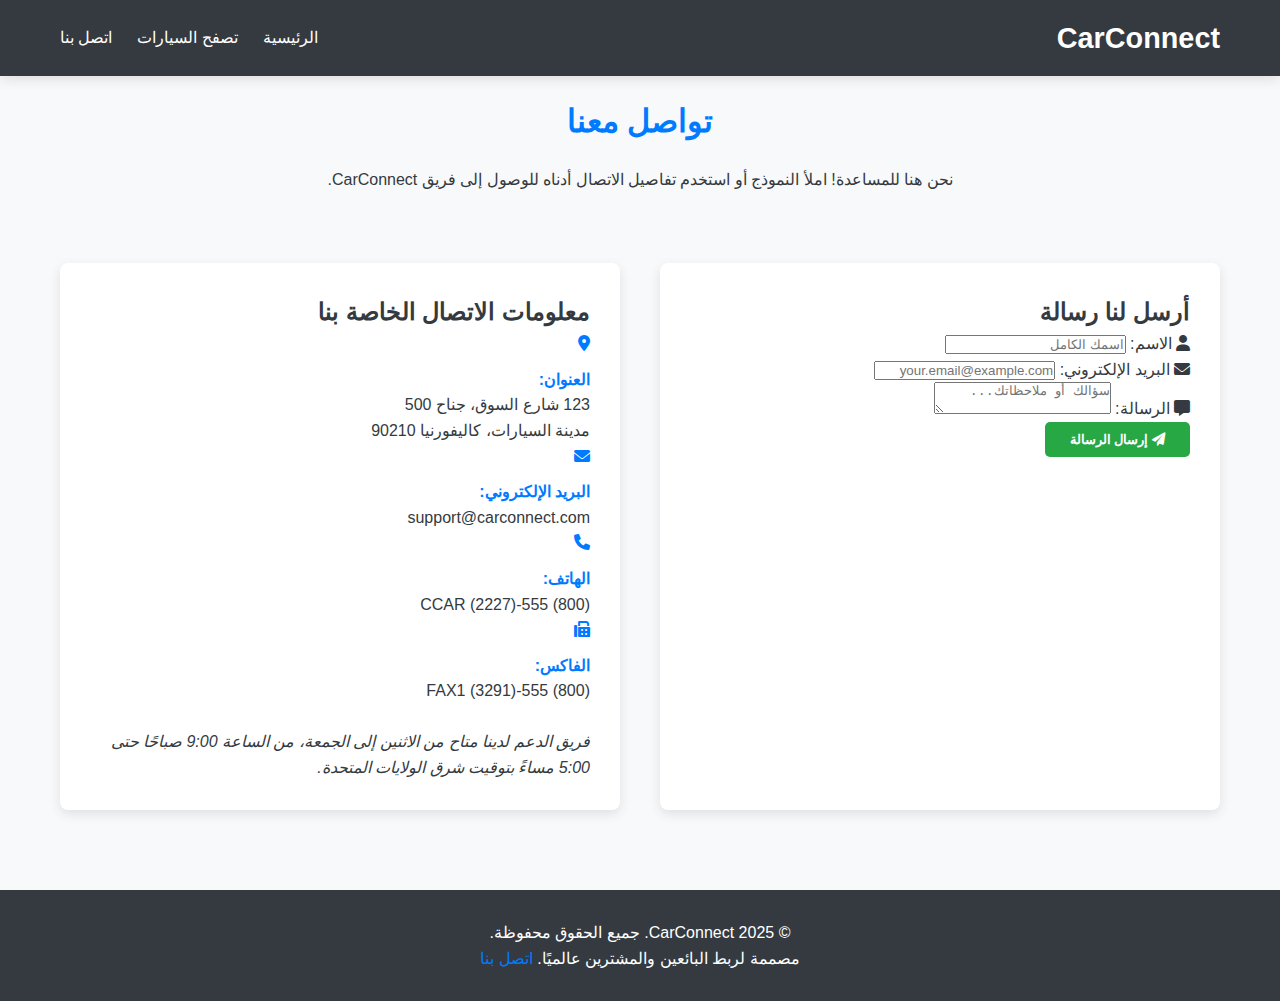
<file: contact.html>
<!DOCTYPE html>
<html lang="ar" dir="rtl">
<head>
    <meta charset="UTF-8">
    <meta name="viewport" content="width=device-width, initial-scale=1.0">
    <title>CarConnect - اتصل بنا</title>
    <link rel="stylesheet" href="styles.css">
    <link rel="stylesheet" href="https://cdnjs.cloudflare.com/ajax/libs/font-awesome/6.0.0-beta3/css/all.min.css">
</head>
<body>

    <header class="header">
        <div class="container header-content">
            <div class="logo"><a href="index.html">CarConnect</a></div>
            <nav class="nav" id="main-nav">
                <ul>
                    <li><a href="index.html">الرئيسية</a></li>
                    <li><a href="browse.html">تصفح السيارات</a></li>
                    <li><a href="contact.html">اتصل بنا</a></li>
                </ul>
            </nav>
            <div class="menu-toggle" id="menu-toggle"><i class="fas fa-bars"></i></div>
        </div>
    </header>

    <main class="container">
        <h1 style="text-align: center; padding: 20px 0; color: var(--primary-color);">تواصل معنا</h1>
        <p style="text-align: center; margin-bottom: 30px;">
            نحن هنا للمساعدة! املأ النموذج أو استخدم تفاصيل الاتصال أدناه للوصول إلى فريق CarConnect.
        </p>

        <section class="contact-form-section">
            
            <div class="contact-form">
                <h2>أرسل لنا رسالة</h2>
                <form action="#" method="POST">
                    <div class="form-group">
                        <label for="name"><i class="fas fa-user"></i> الاسم:</label>
                        <input type="text" id="name" name="name" required placeholder="اسمك الكامل">
                    </div>
                    <div class="form-group">
                        <label for="email"><i class="fas fa-envelope"></i> البريد الإلكتروني:</label>
                        <input type="email" id="email" name="email" required placeholder="your.email@example.com">
                    </div>
                    <div class="form-group">
                        <label for="message"><i class="fas fa-comment-alt"></i> الرسالة:</label>
                        <textarea id="message" name="message" required placeholder="سؤالك أو ملاحظاتك..."></textarea>
                    </div>
                    <button type="submit" class="btn btn-accent"><i class="fas fa-paper-plane"></i> إرسال الرسالة</button>
                </form>
            </div>

            <div class="contact-info">
                <h2>معلومات الاتصال الخاصة بنا</h2>
                <p>
                    <i class="fas fa-map-marker-alt" style="color: var(--primary-color);"></i> 
                    <strong>العنوان:</strong>
                    123 شارع السوق، جناح 500<br>
                    مدينة السيارات، كاليفورنيا 90210
                </p>
                <p>
                    <i class="fas fa-envelope" style="color: var(--primary-color);"></i> 
                    <strong>البريد الإلكتروني:</strong>
                    support@carconnect.com
                </p>
                <p>
                    <i class="fas fa-phone" style="color: var(--primary-color);"></i> 
                    <strong>الهاتف:</strong>
                    (800) 555-CCAR (2227)
                </p>
                <p>
                    <i class="fas fa-fax" style="color: var(--primary-color);"></i> 
                    <strong>الفاكس:</strong>
                    (800) 555-FAX1 (3291)
                </p>
                <p style="margin-top: 25px; font-style: italic;">
                    فريق الدعم لدينا متاح من الاثنين إلى الجمعة، من الساعة 9:00 صباحًا حتى 5:00 مساءً بتوقيت شرق الولايات المتحدة.
                </p>
            </div>
        </section>

    </main>

    <footer class="footer">
        <div class="container footer-content">
            <p>&copy; 2025 CarConnect. جميع الحقوق محفوظة.</p>
            <p>مصممة لربط البائعين والمشترين عالميًا. <a href="contact.html">اتصل بنا</a></p>
        </div>
    </footer>

    <script>
        document.getElementById('menu-toggle').onclick = function() {
            document.getElementById('main-nav').classList.toggle('active');
        }
    </script>
</body>
</html>
</file>
<file: styles.css>
/* ====================================
   General & Reset Styles
   ==================================== */
:root {
    --primary-color: #007bff; /* أزرق */
    --secondary-color: #6c757d; /* رمادي */
    --accent-color: #28a745; /* أخضر لزر الإجراء (CTA) */
    --background-light: #f8f9fa;
    --background-white: #ffffff;
    --text-dark: #343a40;
    --text-light: #ffffff;
    --shadow-light: 0 4px 12px rgba(0, 0, 0, 0.1);
}

* {
    box-sizing: border-box;
    margin: 0;
    padding: 0;
}

body {
    font-family: 'Segoe UI', Tahoma, Geneva, Verdana, sans-serif;
    line-height: 1.6;
    color: var(--text-dark);
    background-color: var(--background-light);
    /* دعم RTL للغة العربية */
    direction: rtl; 
    text-align: right;
}

.container {
    max-width: 1200px;
    margin: 0 auto;
    padding: 0 20px;
}

/* ====================================
   Header & Navigation
   ==================================== */
.header {
    background-color: var(--text-dark);
    padding: 15px 0;
    box-shadow: var(--shadow-light);
}

.header-content {
    display: flex;
    justify-content: space-between;
    align-items: center;
}

.logo a {
    color: var(--text-light);
    text-decoration: none;
    font-size: 1.8em;
    font-weight: 700;
}

.nav ul {
    list-style: none;
    display: flex;
}

.nav ul li {
    margin-right: 25px;
    margin-left: 0; 
}

.nav ul li a {
    color: var(--text-light);
    text-decoration: none;
    font-weight: 500;
    transition: color 0.3s ease;
}

.nav ul li a:hover {
    color: var(--primary-color);
}

.menu-toggle {
    display: none;
    color: var(--text-light);
    font-size: 1.5em;
    cursor: pointer;
}

/* ====================================
   Footer
   ==================================== */
.footer {
    background-color: var(--text-dark);
    color: var(--text-light);
    padding: 30px 0;
    text-align: center;
    margin-top: 40px;
}

.footer-content a {
    color: var(--primary-color);
    text-decoration: none;
}

/* ====================================
   Button Styles (Shared)
   ==================================== */
.btn {
    display: inline-block;
    padding: 10px 25px;
    border-radius: 5px;
    text-decoration: none;
    font-weight: 600;
    transition: background-color 0.3s ease, transform 0.2s ease;
    cursor: pointer;
    border: none;
}

.btn-primary {
    background-color: var(--primary-color);
    color: var(--text-light);
}

.btn-primary:hover {
    background-color: #0056b3;
    transform: translateY(-2px);
}

.btn-accent {
    background-color: var(--accent-color);
    color: var(--text-light);
}

.btn-accent:hover {
    background-color: #1e7e34;
    transform: translateY(-2px);
}

/* ====================================
   Browse Cars Page - Car Card Styles
   ==================================== */
.car-grid {
    display: grid;
    grid-template-columns: repeat(auto-fit, minmax(300px, 1fr));
    gap: 30px;
    padding: 30px 0;
}

.car-card {
    background-color: var(--background-white);
    border-radius: 8px;
    overflow: hidden;
    box-shadow: var(--shadow-light);
    transition: transform 0.3s ease;
}

.car-card:hover {
    transform: translateY(-5px);
}

.car-card img {
    width: 100%;
    height: 200px;
    object-fit: cover;
    display: block;
}

.card-details {
    padding: 20px;
}

.card-details h3 {
    font-size: 1.5em;
    margin-bottom: 5px;
    color: var(--primary-color);
}

.car-price {
    font-size: 1.3em;
    font-weight: 700;
    color: var(--accent-color);
    margin-top: 10px;
}

/* ====================================
   Contact Page - Form & Info Styles
   ==================================== */
.contact-form-section {
    display: flex;
    justify-content: space-between;
    gap: 40px;
    padding: 40px 0;
}

.contact-form, .contact-info {
    flex: 1;
    background-color: var(--background-white);
    padding: 30px;
    border-radius: 8px;
    box-shadow: var(--shadow-light);
}

.contact-info strong {
    font-weight: 700;
    color: var(--primary-color);
    display: block;
    margin-top: 10px;
}

/* ====================================
   Details Page Styles
   ==================================== */
.car-details-container { 
    display: flex; 
    gap: 40px; 
    padding: 40px 0; 
    flex-wrap: wrap; 
}
.gallery { 
    flex: 2; 
    min-width: 300px; 
}
.specs-sidebar { 
    flex: 1; 
    min-width: 250px; 
    background-color: var(--background-white); 
    padding: 25px; 
    border-radius: 8px; 
    box-shadow: var(--shadow-light); 
}
.main-image { 
    width: 100%; 
    height: 400px; 
    object-fit: cover; 
    border-radius: 8px; 
    margin-bottom: 20px; 
}
.spec-list { 
    list-style: none; 
    padding: 0; 
}
.spec-list li { 
    padding: 10px 0; 
    border-bottom: 1px dashed #eee; 
    display: flex; 
    justify-content: space-between; 
    font-size: 1.1em;
}
.spec-list li strong { 
    color: var(--primary-color); 
}

/* أنماط المعرض المصغر */
.thumbnail-gallery {
    display: flex;
    gap: 10px;
    margin-top: 15px;
    overflow-x: auto; 
    padding-bottom: 10px;
}
.thumbnail-gallery img {
    width: 80px;
    height: 60px;
    object-fit: cover;
    border-radius: 4px;
    cursor: pointer;
    border: 2px solid transparent;
    transition: border-color 0.3s ease;
}
.thumbnail-gallery img:hover, .thumbnail-gallery img.active {
    border-color: var(--primary-color);
}


/* ====================================
   Responsive Design
   ==================================== */
@media (max-width: 768px) {
    /* Header/Nav Mobile */
    .nav {
        display: none;
        width: 100%;
        position: absolute;
        top: 60px;
        right: 0; 
        background-color: var(--text-dark);
        z-index: 1000;
        padding: 10px 0;
    }
    .nav.active {
        display: block;
    }
    .nav ul {
        flex-direction: column;
        align-items: center;
    }
    .menu-toggle {
        display: block;
    }

    /* Contact & Details Page layout change */
    .contact-form-section, .car-details-container {
        flex-direction: column;
    }
    .main-image {
        height: 250px;
    }
}

@media (max-width: 576px) {
    .hero-content h1 {
        font-size: 2em;
    }
}
</file>
